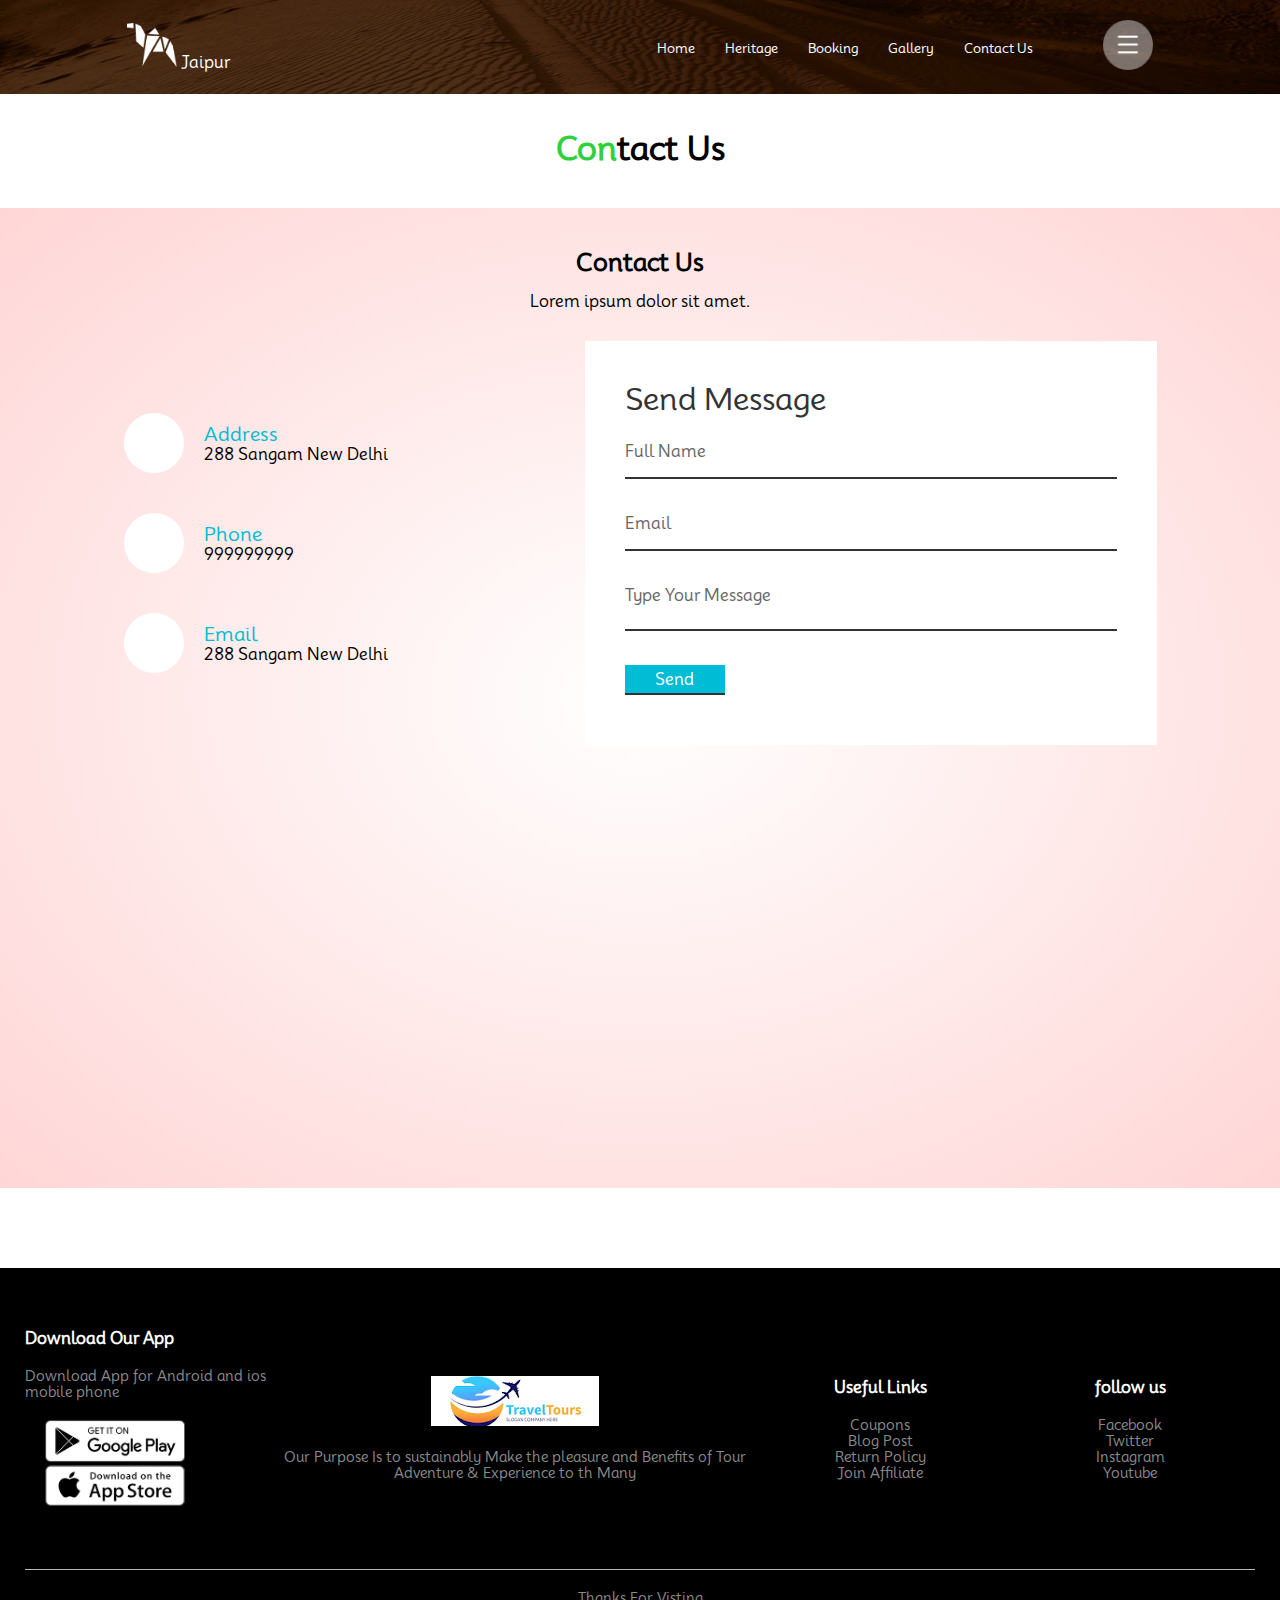
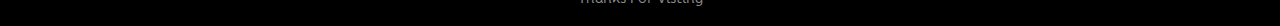
<file: js2/contact.html>
<!DOCTYPE html>
<html lang="en">
<head>
    <meta charset="UTF-8">
    <meta name="viewport" content="width=device-width, initial-scale=1.0">
    <title>Contact US</title>
    <link rel="stylesheet" href="style.css">
    <link rel="stylesheet" href="https://cdnjs.cloudflare.com/ajax/libs/font-awesome/6.4.2/css/all.min.css" integrity="sha512-z3gLpd7yknf1YoNbCzqRKc4qyor8gaKU1qmn+CShxbuBusANI9QpRohGBreCFkKxLhei6S9CQXFEbbKuqLg0DA==" crossorigin="anonymous" referrerpolicy="no-referrer" />
</head>
<body>
    <section id="header">
        <div class="container">
            <div class="row">
                <div class="col-md-12">
                    <nav class="navbar">
                        <div class="logo">
                            <img src="images/logo.png" alt="">
                            <span style="color:white">Jaipur</span>
                        </div>
                        <ul class="menu-list">
                            <li><a href="s1.html">Home</a></li>
                            <li><a href="heritage.html">Heritage</a></li>
                            <li><a href="Hotel booking.html">Booking</a></li>
                            <li><a href="gallery.html">Gallery</a></li>
                            <li><a href="contact.html">Contact Us</a></li>
                            <li> <img src="images/menu.png" class="menu-icon" alt=""></li>
                        </ul>
                    </nav>
                </div>
            </div>
        </div>
        
    </section>
    <h1 class="g-title"><span>Con</span>tact Us</h1>
    <section class="contact">
       <div class="container">
        <div class="row">
            <div class="col-md-12">
                <div class="content-ct">
                    <h2>Contact Us</h2>
                    <p>Lorem ipsum dolor sit amet.</p>
                </div>
                <div class="ct">
                    <div class="contactInfo">
                        <div class="box">
                            <div class="icon"><i class="fa fa-map-marker" aria-hidden="true"></i>
                            </div>
                            <div class="text">
                                <h3>Address</h3>
                                <p>288 Sangam New Delhi </p>
                            </div>
                        </div>
                        <div class="box">
                            <div class="icon"><i class="fa fa-phone" aria-hidden="true"></i>
                            </div>
                            <div class="text">
                                <h3>Phone</h3>
                                <p>999999999</p>
                            </div>
                        </div>
                        <div class="box">
                            <div class="icon"><i class="fa fa-envelope" aria-hidden="true"></i>

                            </div>
                            <div class="text">
                                <h3>Email</h3>
                                <p>288 Sangam New Delhi </p>
                            </div>
                        </div>
                    </div>
                    <div class="contact-form">
                        <form>
                            <h2>Send Message</h2>
                            <div class="inputbox">
                                <input type="text" name="" required="required">
                                <span>Full Name</span>
                            </div>
                            <div class="inputbox">
                                <input type="text" name="" required="required">
                                <span>Email</span>
                            </div>
                            <div class="inputbox">
                                <textarea required="required"></textarea>
                                <span>Type Your Message</span>
                            </div>
                            <div class="inputbox">
                                <input type="submit" name="" value="Send">
                             
                            </div>
                        </form>
                    </div>
                </div>
            </div>
        </div>
       </div>
    </section>
    <section class="footer">
        <div class="container">
            <div class="row">
                <div class="footer-col1">
                    <h3>Download Our App</h3>
                    <p> Download App for Android and ios mobile phone</p>
                     <div class="app-logo">
                        <img src="images/play-store.png">
                        <img src="images/app-store.png">
                     </div>
                </div>
                <div class="footer-col2">
                    <img src="images/j12.png">
                    <p>Our Purpose Is to sustainably Make the pleasure and 
                        Benefits of Tour Adventure & Experience to th Many</p>
                </div>
                <div class="footer-col3">
                    <h3>Useful Links</h3>
                 <ul>
                    <li>Coupons</li>
                    <li>Blog Post</li>
                    <li>Return Policy</li>
                    <li>Join Affiliate</li>
                 </ul>
                </div>
                <div class="footer-col4">
                    <h3>follow us</h3>
                 <ul>
                    <li>Facebook</li>
                    <li>Twitter</li>
                    <li>Instagram</li>
                    <li>Youtube</li>
                 </ul>
                </div>
            </div>
            <hr>
            <p class="copyright">Thanks For Visting</p>
        </div>
    </section>
</body>
</html>
</file>
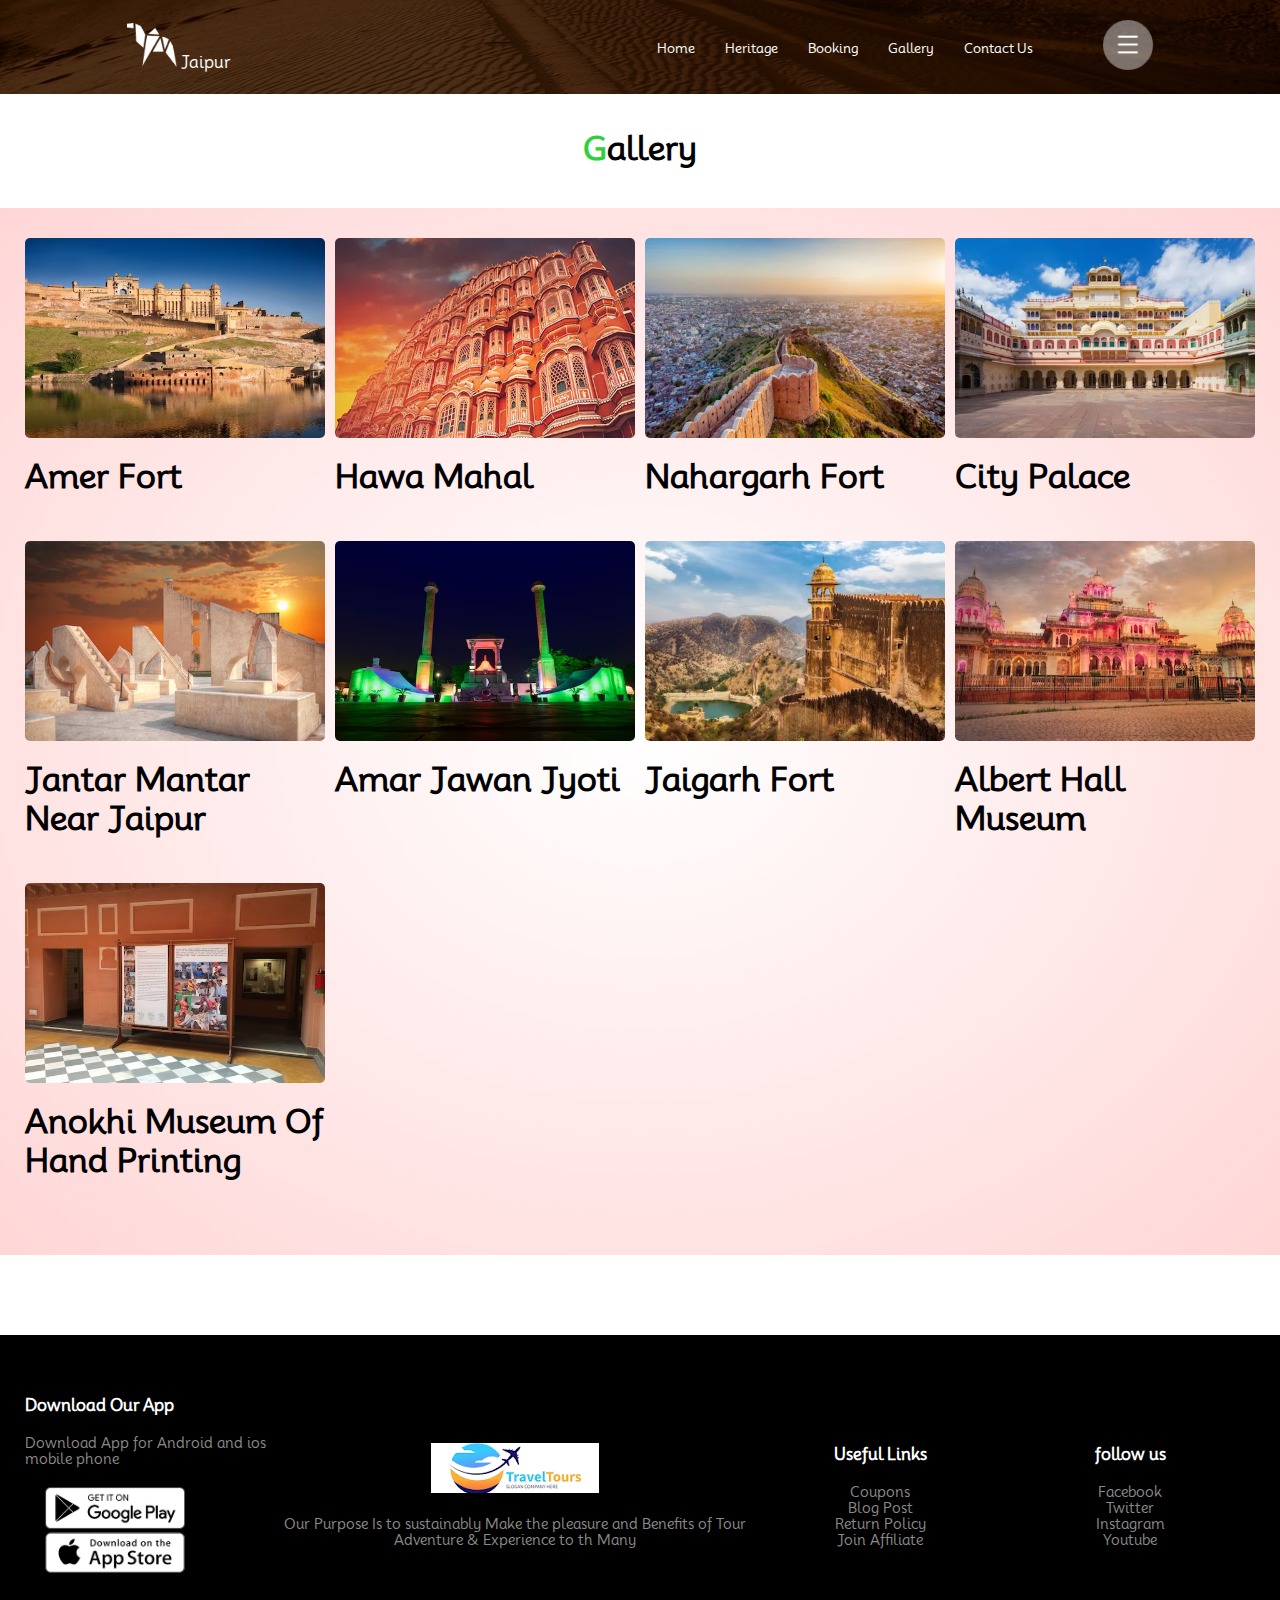
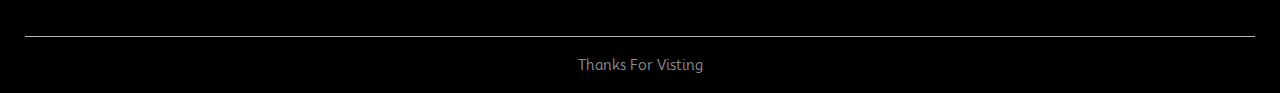
<file: js2/gallery.html>
<!DOCTYPE html>
<html lang="en">

<head>
    <meta charset="UTF-8">
    <meta name="viewport" content="width=device-width, initial-scale=1.0">
    <title>Gallery Page</title>
    <link rel="stylesheet" href="style.css">
</head>

<body>
    <section id="header">
        <div class="container">
            <div class="row">
                <div class="col-md-12">
                    <nav class="navbar">
                        <div class="logo">
                            <img src="images/logo.png" alt="">
                            <span style="color:white">Jaipur</span>
                        </div>
                        <ul class="menu-list">
                            <li><a href="s1.html">Home</a></li>
                            <li><a href="heritage.html">Heritage</a></li>
                            <li><a href="Hotel booking.html">Booking</a></li>
                            <li><a href="gallery.html">Gallery</a></li>
                            <li><a href="contact.html">Contact Us</a></li>
                            <li> <img src="images/menu.png" class="menu-icon" alt=""></li>
                        </ul>
                    </nav>
                </div>
            </div>
        </div>
        
    </section>
    <h1 class="g-title"><span>G</span>allery</h1>
    <section id="g-heritage" style="background:radial-gradient(#fff,#ffd6d6)">
        <div class="container">
            <div class="row">
                <div class="col-md-12">
                    
                    <div class="d-flex">
                        <div class="content">
                            <img src="images/j1.png">
                            <h1>Amer Fort</h1>
                        </div>

                        <div class="content">
                            <img src="images/j2.png">
                            <h1>Hawa Mahal</h1>
                        </div>

                        <div class="content">
                            <img src="images/j3.png">
                            <h1>Nahargarh Fort</h1>
                        </div>

                        <div class="content">
                            <img src="images/j4.png">
                            <h1>City Palace</h1>
                        </div>

                        <div class="content">
                            <img src="images/j5.png">
                            <h1>Jantar Mantar Near Jaipur</h1>
                        </div>

                        <div class="content">
                            <img src="images/j6.png">
                            <h1>Amar Jawan Jyoti</h1>
                        </div>

                        <div class="content">
                            <img src="images/j7.png">
                            <h1>Jaigarh Fort</h1>
                        </div>

                        <div class="content">
                            <img src="images/j8.png">
                            <h1>Albert Hall Museum</h1>

                        </div>
                        <div class="content">
                            <img src="images/j9.png">
                            <h1>Anokhi Museum Of Hand Printing</h1>
                        </div>



                    </div>
                </div>
            </div>
        </div>
    </section>
<!-- footer section  -->
<section class="footer">
    <div class="container">
        <div class="row">
            <div class="footer-col1">
                <h3>Download Our App</h3>
                <p> Download App for Android and ios mobile phone</p>
                 <div class="app-logo">
                    <img src="images/play-store.png">
                    <img src="images/app-store.png">
                 </div>
            </div>
            <div class="footer-col2">
                <img src="images/j12.png">
                <p>Our Purpose Is to sustainably Make the pleasure and 
                    Benefits of Tour Adventure & Experience to th Many</p>
            </div>
            <div class="footer-col3">
                <h3>Useful Links</h3>
             <ul>
                <li>Coupons</li>
                <li>Blog Post</li>
                <li>Return Policy</li>
                <li>Join Affiliate</li>
             </ul>
            </div>
            <div class="footer-col4">
                <h3>follow us</h3>
             <ul>
                <li>Facebook</li>
                <li>Twitter</li>
                <li>Instagram</li>
                <li>Youtube</li>
             </ul>
            </div>
        </div>
        <hr>
        <p class="copyright">Thanks For Visting</p>
    </div>
</section>
</body>

</html>
</file>
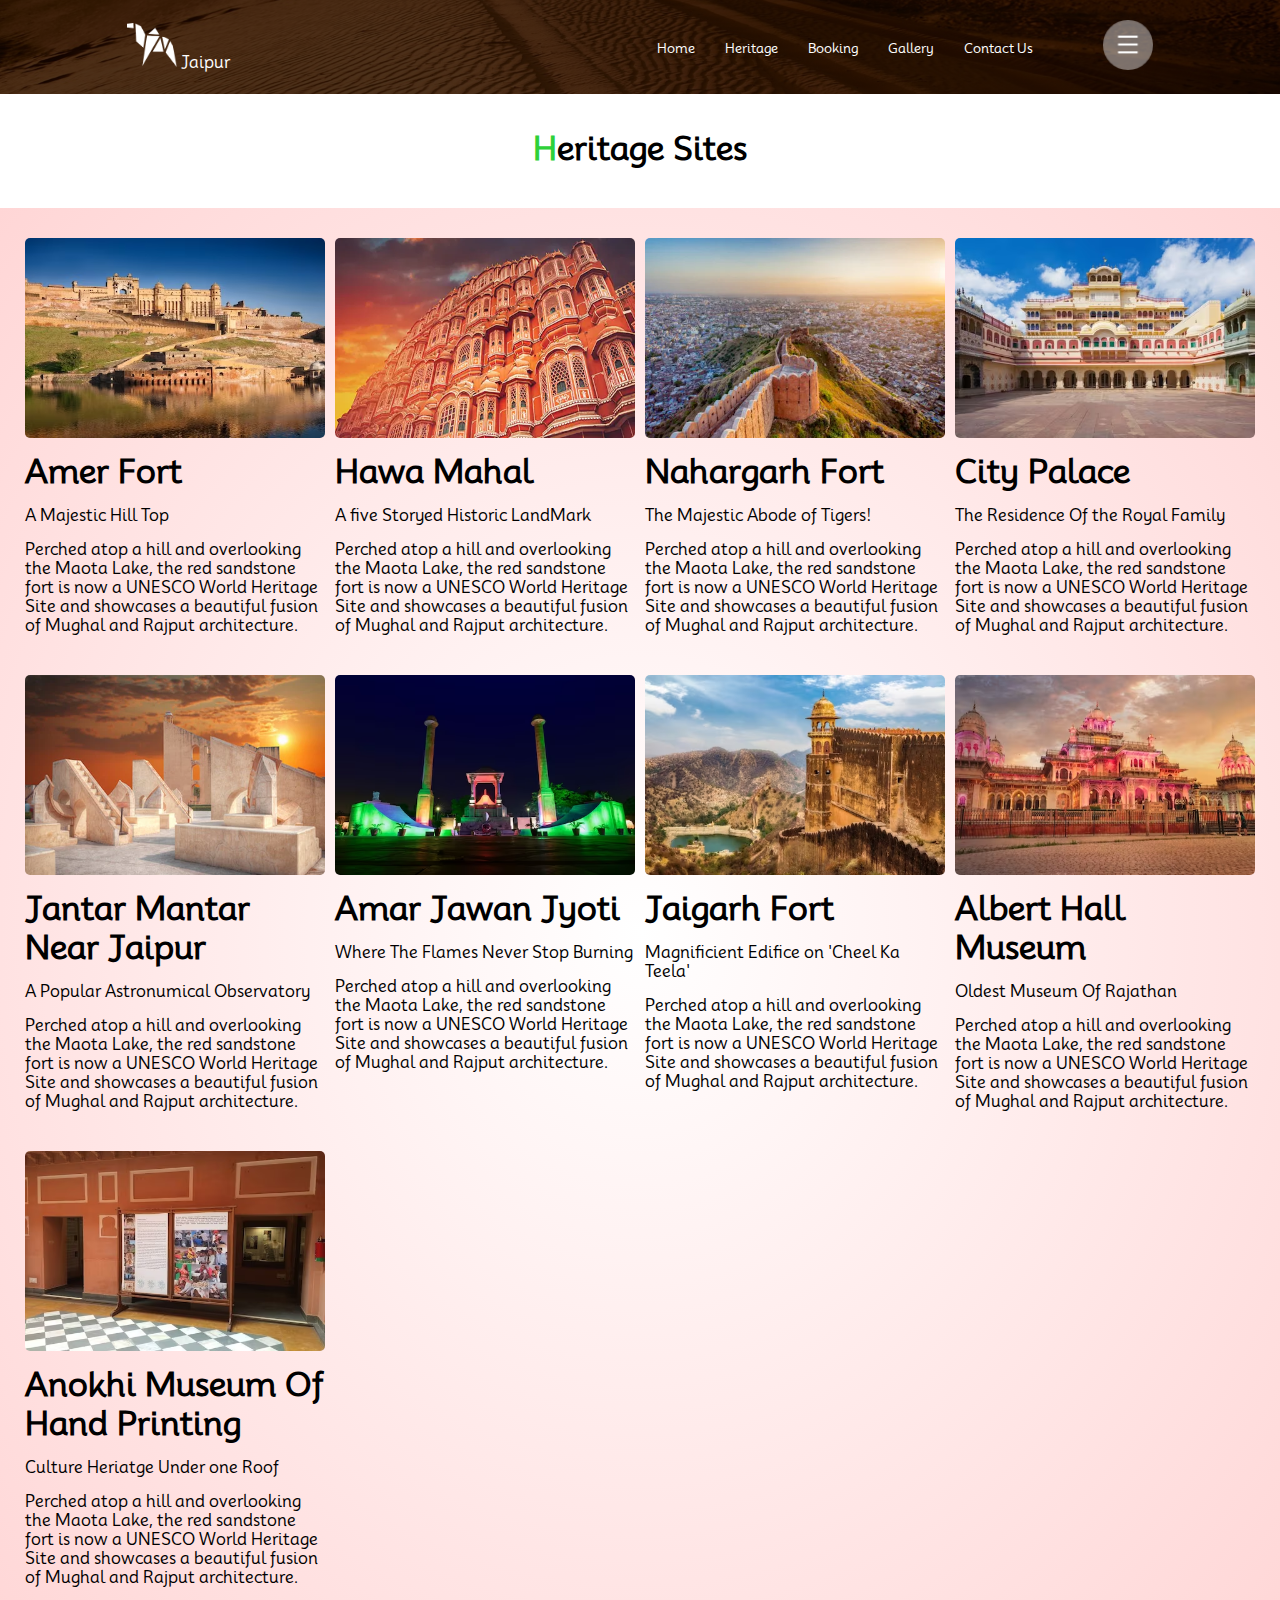
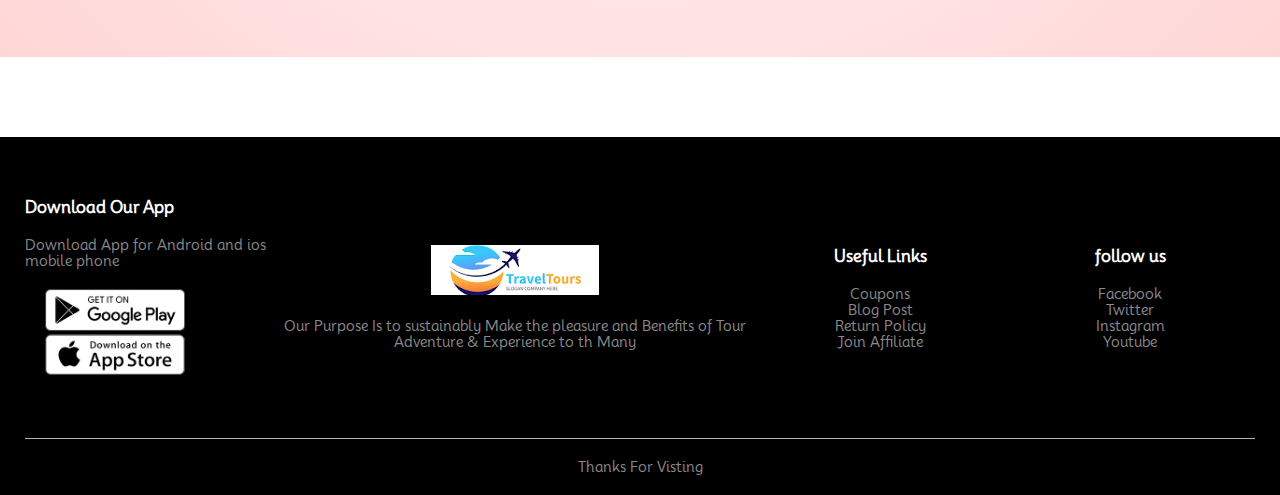
<file: js2/heritage.html>
<!DOCTYPE html>
<html lang="en">

<head>
    <meta charset="UTF-8">
    <meta name="viewport" content="width=device-width, initial-scale=1.0">
    <title>Heritage Sites</title>
    <link rel="stylesheet" href="style.css">
   
</head>

<body>
    <section id="header">
        <div class="container">
            <div class="row">
                <div class="col-md-12">
                    <nav class="navbar">
                        <div class="logo">
                            <img src="images/logo.png" alt="">
                            <span style="color:white">Jaipur</span>
                        </div>
                        <ul class="menu-list">
                            <li><a href="s1.html">Home</a></li>
                            <li><a href="heritage.html">Heritage</a></li>
                            <li><a href="Hotel booking.html">Booking</a></li>
                            <li><a href="gallery.html">Gallery</a></li>
                            <li><a href="contact.html">Contact Us</a></li>
                            <li> <img src="images/menu.png" class="menu-icon" alt=""></li>
                        </ul>
                    </nav>
                </div>
            </div>
        </div>
        
    </section>
    <h1 class="g-title"><span>H</span>eritage Sites</h1>
    <section id="heritage">
        <div class="container">
            <div class="row">
                <div class="col-md-12">
                    <div class="d-flex">
                     <div class="content">
                      <a href="https://www.thrillophilia.com/attractions/amer-fort">
                        <img src="images/j1.png">
                        <h1>Amer Fort</h1>
                        <p class="subt">A Majestic Hill Top</p>
                        <p class="heritage-desc">Perched atop a hill and overlooking the Maota Lake, the red sandstone fort is now a UNESCO World Heritage Site 
                         and showcases a beautiful fusion of Mughal and Rajput architecture.</p>
                      </a>  
                    </div>
                      
                    <div class="content">
                        <a href="https://www.thrillophilia.com/attractions/hawa-mahal">
                          <img src="images/j2.png">
                          <h1>Hawa Mahal</h1>
                          <p class="subt">A five Storyed Historic LandMark</p>
                          <p class="heritage-desc">Perched atop a hill and overlooking the Maota Lake, the red sandstone fort is now a UNESCO World Heritage Site 
                            and showcases a beautiful fusion of Mughal and Rajput architecture.</p>
                        </a>  
                      </div>

                      <div class="content">
                        <a href="https://www.thrillophilia.com/attractions/Nahargarh-fort">
                          <img src="images/j3.png">
                          <h1>Nahargarh Fort</h1>
                          <p class="subt">The Majestic Abode of Tigers!</p>
                          <p class="heritage-desc">
                            Perched atop a hill and overlooking the Maota Lake, the red sandstone fort is now a UNESCO World Heritage Site 
                            and showcases a beautiful fusion of Mughal and Rajput architecture.
                          </p>

                        </a>  
                      </div>

                      <div class="content">
                        <a href="https://www.thrillophilia.com/attractions/city-palace">
                          <img src="images/j4.png">
                          <h1>City Palace</h1>
                          <p class="subt">The Residence Of the Royal Family</p>
                          <p class="heritage-desc">
                            Perched atop a hill and overlooking the Maota Lake, the red sandstone fort is now a UNESCO World Heritage Site 
                            and showcases a beautiful fusion of Mughal and Rajput architecture.
                          </p>

                        </a>  
                      </div>

                      <div class="content">
                        <a href="https://www.thrillophilia.com/attractions/Jantar-Mantar-Near-Jaipur">
                          <img src="images/j5.png">
                          <h1>Jantar Mantar Near Jaipur</h1>
                          <p class="subt">A Popular Astronumical Observatory</p>
                          <p class="heritage-desc">
                            Perched atop a hill and overlooking the Maota Lake, the red sandstone fort is now a UNESCO World Heritage Site 
                            and showcases a beautiful fusion of Mughal and Rajput architecture.
                          </p>

                        </a>  
                      </div>

                      <div class="content">
                        <a href="https://www.thrillophilia.com/attractions/amar-jawan-jyoti">
                          <img src="images/j6.png">
                          <h1>Amar Jawan Jyoti</h1>
                          <p class="subt">Where The Flames Never Stop Burning</p>
                          <p class="heritage-desc">
                            Perched atop a hill and overlooking the Maota Lake, the red sandstone fort is now a UNESCO World Heritage Site 
                            and showcases a beautiful fusion of Mughal and Rajput architecture.
                          </p>

                        </a>  
                      </div>

                      <div class="content">
                        <a href="https://www.thrillophilia.com/attractions/magnificient-eddifice-on-cheel-k-teela">
                          <img src="images/j7.png">
                          <h1>Jaigarh Fort</h1>
                          <p class="subt">Magnificient Edifice on 'Cheel Ka Teela'</p>
                          <p class="heritage-desc">
                            Perched atop a hill and overlooking the Maota Lake, the red sandstone fort is now a UNESCO World Heritage Site 
                            and showcases a beautiful fusion of Mughal and Rajput architecture.
                          </p>

                        </a>  
                      </div>

                      <div class="content">
                        <a href="https://www.thrillophilia.com/attractions/albert-hall-museum">
                          <img src="images/j8.png">
                          <h1>Albert Hall Museum</h1>
                          <p class="subt">Oldest Museum Of Rajathan</p>
                          <p class="heritage-desc">
                            Perched atop a hill and overlooking the Maota Lake, the red sandstone fort is now a UNESCO World Heritage Site 
                            and showcases a beautiful fusion of Mughal and Rajput architecture.
                          </p>

                        </a>  
                      </div>

                      <div class="content">
                        <a href="https://www.thrillophilia.com/attractions/anokhi-museum-of-hand-printing">
                          <img src="images/j9.png">
                          <h1>Anokhi Museum Of Hand Printing</h1>
                          <p class="subt">Culture Heriatge Under one Roof</p>
                          <p class="heritage-desc">
                            Perched atop a hill and overlooking the Maota Lake, the red sandstone fort is now a UNESCO World Heritage Site 
                            and showcases a beautiful fusion of Mughal and Rajput architecture.
                          </p>

                        </a>  
                      </div>
                           
                           

                    </div>
                </div>
            </div>
        </div>
    </section>
    <section class="footer">
        <div class="container">
            <div class="row">
                <div class="footer-col1">
                    <h3>Download Our App</h3>
                    <p> Download App for Android and ios mobile phone</p>
                     <div class="app-logo">
                        <img src="images/play-store.png">
                        <img src="images/app-store.png">
                     </div>
                </div>
                <div class="footer-col2">
                    <img src="images/j12.png">
                    <p>Our Purpose Is to sustainably Make the pleasure and 
                        Benefits of Tour Adventure & Experience to th Many</p>
                </div>
                <div class="footer-col3">
                    <h3>Useful Links</h3>
                 <ul>
                    <li>Coupons</li>
                    <li>Blog Post</li>
                    <li>Return Policy</li>
                    <li>Join Affiliate</li>
                 </ul>
                </div>
                <div class="footer-col4">
                    <h3>follow us</h3>
                 <ul>
                    <li>Facebook</li>
                    <li>Twitter</li>
                    <li>Instagram</li>
                    <li>Youtube</li>
                 </ul>
                </div>
            </div>
            <hr>
            <p class="copyright">Thanks For Visting</p>
        </div>
    </section>
</body>

</html>
</file>
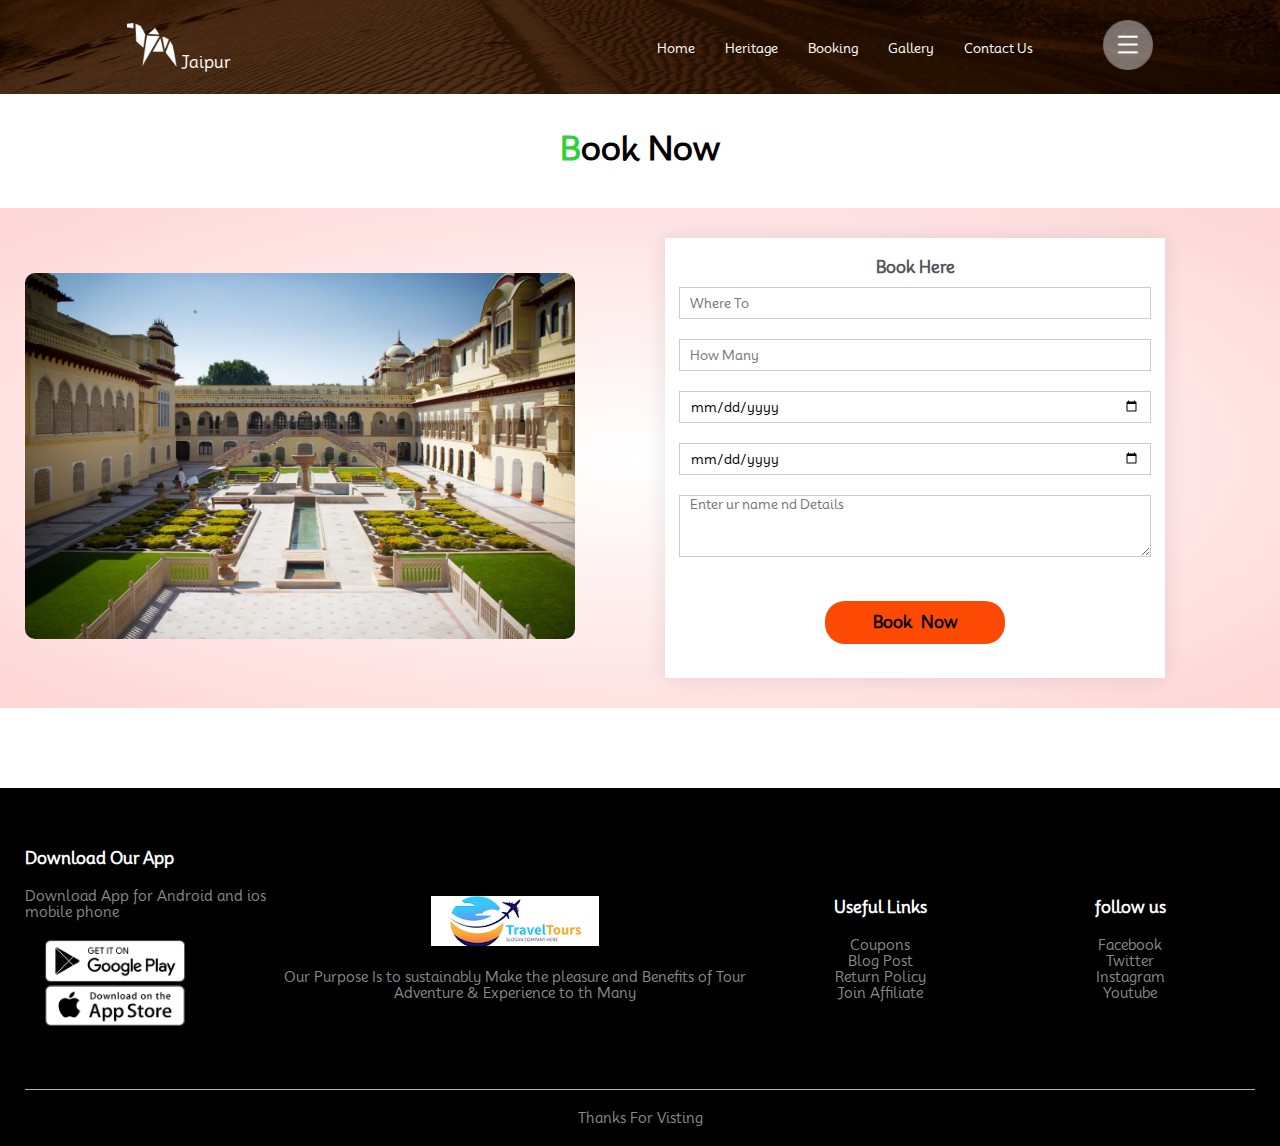
<file: js2/Hotel booking.html>
<!DOCTYPE html>
<html lang="en">

<head>
    <meta charset="UTF-8">
    <meta name="viewport" content="width=device-width, initial-scale=1.0">
    <title>Book Tickets</title>
    <link rel="stylesheet" href="style.css">
</head>

<body>
    <section id="header">
        <div class="container">
            <div class="row">
                <div class="col-md-12">
                    <nav class="navbar">
                        <div class="logo">
                            <img src="images/logo.png" alt="">
                            <span style="color:white">Jaipur</span>
                        </div>
                        <ul class="menu-list">
                            <li><a href="s1.html">Home</a></li>
                            <li><a href="heritage.html">Heritage</a></li>
                            <li><a href="Hotel booking.html">Booking</a></li>
                            <li><a href="gallery.html">Gallery</a></li>
                            <li><a href="contact.html">Contact Us</a></li>
                            <li> <img src="images/menu.png" class="menu-icon" alt=""></li>
                        </ul>
                    </nav>
                </div>
            </div>
        </div>
        
    </section>
    <h1 class="g-title"><span>B</span>ook Now </h1>
    <section id="formbooking">
        <div class="container">
            <div class="row">
                <div class="col-md-12">
                    <div class="flex">
                        <div class="left">
                            <img src="images/j10.png" alt="">
                        </div>
                        <div class="right">
                            <span>Book Here</span>
                            <form action="#">
                                <input type="text" class="form-control" placeholder="Where To" required><br>
                                <input type="text" class="form-control" placeholder="How Many" required><br>
                                <input type="date" class="form-control" placeholder="Arrival" required><br>
                                <input type="date" class="form-control" placeholder="Leaving" required><br>
                                <textarea class="form-control" rows="5" name="text"
                                    placeholder="Enter ur name nd Details"></textarea>
                                <button type="submit">Book Now</button>
                            </form>


                        </div>
                    </div>
                </div>
            </div>
        </div>
    </section>
    <section class="footer">
        <div class="container">
            <div class="row">
                <div class="footer-col1">
                    <h3>Download Our App</h3>
                    <p> Download App for Android and ios mobile phone</p>
                     <div class="app-logo">
                        <img src="images/play-store.png">
                        <img src="images/app-store.png">
                     </div>
                </div>
                <div class="footer-col2">
                    <img src="images/j12.png">
                    <p>Our Purpose Is to sustainably Make the pleasure and 
                        Benefits of Tour Adventure & Experience to th Many</p>
                </div>
                <div class="footer-col3">
                    <h3>Useful Links</h3>
                 <ul>
                    <li>Coupons</li>
                    <li>Blog Post</li>
                    <li>Return Policy</li>
                    <li>Join Affiliate</li>
                 </ul>
                </div>
                <div class="footer-col4">
                    <h3>follow us</h3>
                 <ul>
                    <li>Facebook</li>
                    <li>Twitter</li>
                    <li>Instagram</li>
                    <li>Youtube</li>
                 </ul>
                </div>
            </div>
            <hr>
            <p class="copyright">Thanks For Visting</p>
        </div>
    </section>
</body>

</html>
</file>
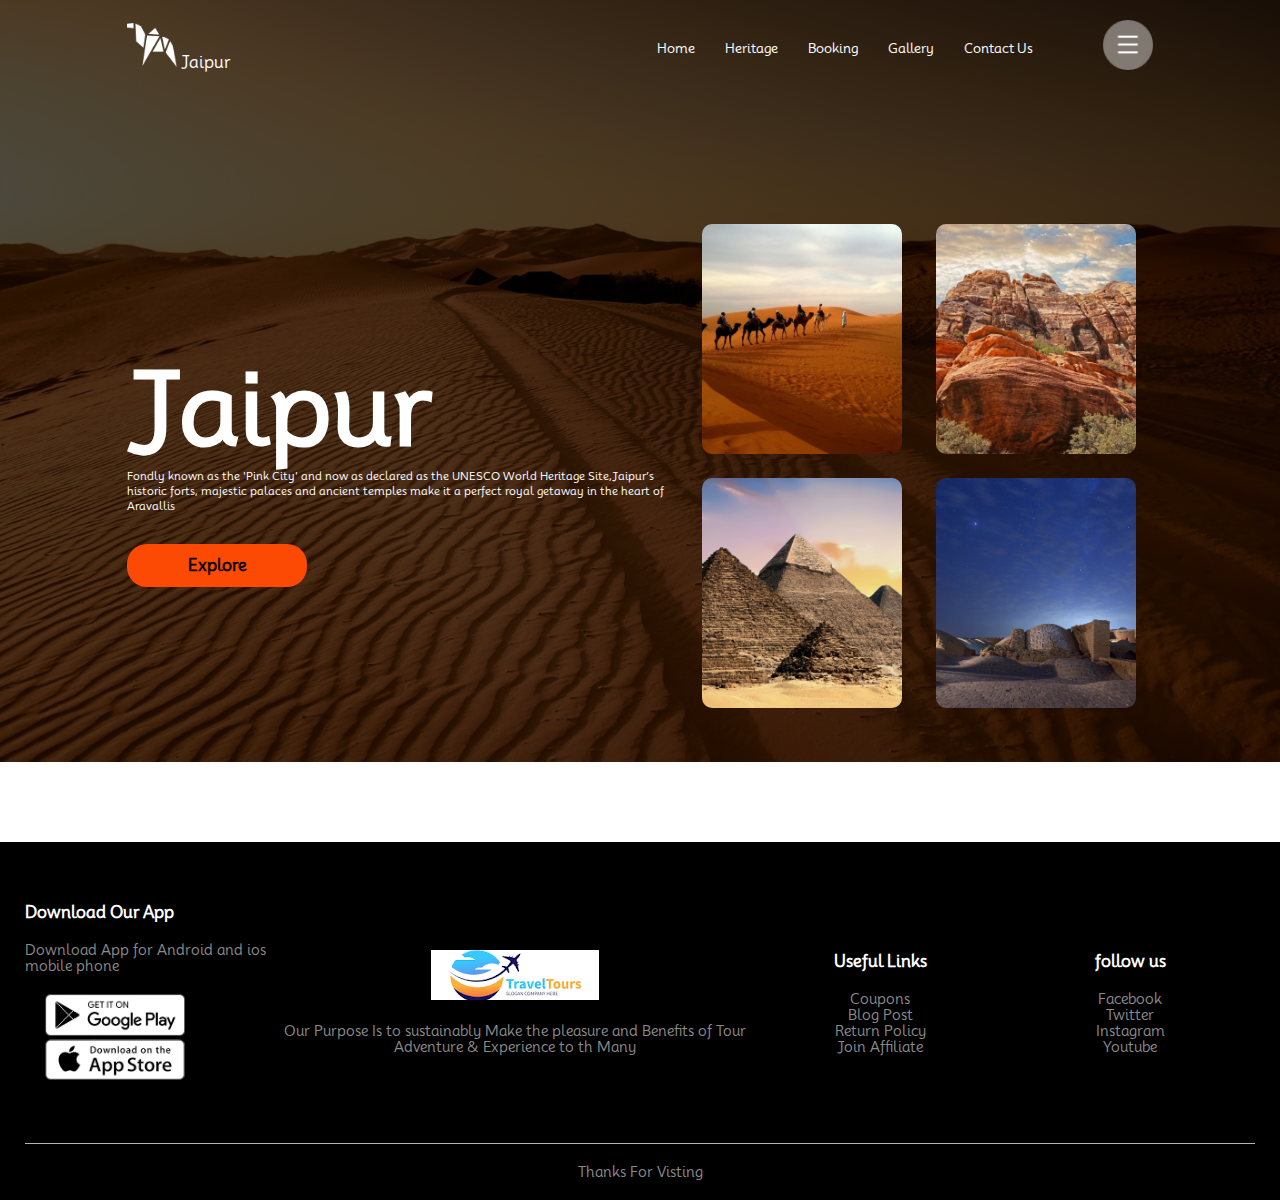
<file: js2/s1.html>
<!DOCTYPE html>
<html lang="en">
<head>
    <meta charset="UTF-8">
    <meta name="viewport" content="width=device-width, initial-scale=1.0">
    <title>Home Page</title>
    <link rel="stylesheet" href="style.css">
</head>
<body>
    <section id="header">
        <div class="container">
            <div class="row">
                <div class="col-md-12">
                    <nav class="navbar">
                        <div class="logo">
                            <img src="images/logo.png" alt="">
                            <span style="color:white">Jaipur</span>
                        </div>
                        <ul class="menu-list">
                            <li><a href="s1.html">Home</a></li>
                            <li><a href="heritage.html" target="_blank">Heritage</a></li>
                            <li><a href="Hotel booking.html"  target="_blank">Booking</a></li>
                            <li><a href="gallery.html">Gallery</a></li>
                            <li><a href="">Contact Us</a></li>
                            <li><a href=""><img src="images/menu.png" class="menu-icon" alt=""></a></li>
                           
                        </ul>
                    </nav>
                </div>
            </div>
        </div>
        <section id="tattoo">
            <div class="container">
                <div class="row">
                    <div class="col-md-12">
                       <div class="flex">
                        <div class="left">
                            <h1>Jaipur</h1>
                            <p>Fondly known as the 'Pink City' and now as declared as the UNESCO World
                                Heritage Site,Jaipur’s historic forts, majestic palaces and ancient temples make it a perfect royal getaway in the heart of Aravallis
                            </p>
                            <button type="button">Explore</button>
                        </div>
                        <div class="right">
                            <div class="card card1">
                               
                            </div>
                            <div class="card card2">
                                
                            </div>
                            <div class="card card3">
                                
                            </div>
                            <div class="card card4">
                               
                            </div>
                        </div>
                       </div>
                    </div>
                </div>
            </div>
        </section>
        
    </section>
    <section class="footer">
        <div class="container">
            <div class="row">
                <div class="footer-col1">
                    <h3>Download Our App</h3>
                    <p> Download App for Android and ios mobile phone</p>
                     <div class="app-logo">
                        <img src="images/play-store.png">
                        <img src="images/app-store.png">
                     </div>
                </div>
                <div class="footer-col2">
                    <img src="images/j12.png">
                    <p>Our Purpose Is to sustainably Make the pleasure and 
                        Benefits of Tour Adventure & Experience to th Many</p>
                </div>
                <div class="footer-col3">
                    <h3>Useful Links</h3>
                 <ul>
                    <li>Coupons</li>
                    <li>Blog Post</li>
                    <li>Return Policy</li>
                    <li>Join Affiliate</li>
                 </ul>
                </div>
                <div class="footer-col4">
                    <h3>follow us</h3>
                 <ul>
                    <li>Facebook</li>
                    <li>Twitter</li>
                    <li>Instagram</li>
                    <li>Youtube</li>
                 </ul>
                </div>
            </div>
            <hr>
            <p class="copyright">Thanks For Visting</p>
        </div>
    </section>
  
 
</body>
</html>
</file>
<file: js2/style.css>
@import url('https://fonts.googleapis.com/css2?family=Mooli&display=swap');

*{
    margin:0;
    padding:0;
    font-family: 'Mooli', sans-serif;
}

body{
    font-family: 'Mooli', sans-serif;
}


 #header{
    width:100%;
    background-image: linear-gradient(rgba(0,0,0,0.7),
    rgba(0,0,0,0.7)),url(images/background.png);
    background-position: center;
    background-size: cover;
    padding-left: 8%;
    padding-right: 8%;
    box-sizing: border-box;
}

.container {
    max-width: 1300px;
    margin: auto;
    padding-left: 25px;
    padding-right: 25px;
}

.navbar{
    height:12%;
    display:flex;
    align-items: center;
    justify-content:space-between;
    padding: 20px 0;
}
.logo img{
    width: 50px;
    cursor:pointer;
}

.menu-icon{
    width:50px;
    cursor:pointer;
    margin-left:40px;
}

nav{
    flex:1;
    text-align: right;
   
}


ul.menu-list {
    display: flex;
    align-items: center;
}


nav ul li{
    list-style: none;
    display:inline-block;
    margin-left: 30px;

}
nav ul li a{
    text-decoration: none;
    color:#fff;
    font-size: 13px;
}
#tattoo{
    display:flex;
    height:88%;
    align-items: center;
    padding-bottom: 40px;
}

#tattoo .flex {
   display: flex;
   justify-content: center;
   align-items: center;
}



.col{
    flex-basis:50%
}
#tattoo h1{
    color:#fff;
    font-size:100px;
}
#tattoo p{
    color:#fff;
    font-size:11px;
    line-height: 15px;
}
button{
    width: 180px;
    color: #000;
    font-size: 16px;
    word-spacing: 5px;
    padding: 12px 0;
    background: rgb(252, 73, 3);
    border: 0;
    font-weight: 600;
    border-radius: 20px;
    outline: none;
    margin-top: 30px;
    cursor: pointer;
}

#header .card{
    width:200px;
    height:230px;
    display:inline-block;
    border-radius:10px;
    padding:15px 25px;
    box-sizing:border-box;
    cursor:pointer;
    margin:10px 15px;
    background-position: center;
    background-size:cover;
    transition: transform 0.5s;
}
.card1{
   background-image: url(images/pic-1.png);
}
.card2{
    background-image: url(images/pic-2.png);
}
.card3{
    background-image: url(images/pic-3.png);
}
.card4{
    background-image: url(images/pic-4.png);
}
.card:hover{
    transform:translateY(-10px);
}
h5{
    color:#fff;
    text-shadow: 0 0 5px #999;
}
 #header .card p{
    text-shadow:0 0 15px #000;
    font-size: 8px;
 }
 section:not(#header,.footer) {
    margin: 80px 0;
   
    padding: 40px 0;
}
 
    

/*Book Section*/
section#formbooking{
    padding: 30px 0;
    background: radial-gradient(#fff,#ffd6d6);
}


#formbooking .flex{
   display: flex;
    justify-content: space-between;
    align-items: center;
}


 .container1{
    padding:50px 0;
    background:radial-gradient(#fff,#ffd6d6)
 }
 #formbooking .right{
    background:#fff;
    height:400px;
    position:relative;
    text-align:center;
    padding:20px 0;
    margin:auto;
    box-shadow:0 0 20px 0px rgba(0,0,0,0.1);
 }
 #formbooking .right span{
    font-weight:bold;
    padding:0 10px;
    color:#555;
    cursor:pointer;
    width:100px;
    display:inline-block;
 }

 #formbooking .left img {
   border-radius: 10px;
   width: 550px
}

#formbooking form textarea {
    width: 90%;
    height: 60px;
    margin: 10px;
    padding: 0 10px;
    border: 1px solid #ccc;
}


 .form-btn{
    display:inline-block;
 }

 .form-container form{
    max-width:300px;
    padding:0 20px;
    position:absolute;
    top:130px;
 }
 form input{
    width:90%;
    height:30px;
    margin:10px;
    padding: 0 10px;
    border:1px solid #ccc;
 }

 #formbooking form {
    width: 500px;
}

 

/* section heritage */

.d-flex {
    display: flex;
    justify-content: space-between;
    flex-wrap: wrap;
}

.content {
    width: 300px;
    border-radius: 10px;
    
    margin-bottom: 30px;
}

.content img {
    width: 300px;
    height:200px;
    border-radius: 5px;
}

.content>a {
    text-decoration: none;
}

section#heritage {
    padding: 30px 0;
    background: radial-gradient(#fff,#ffd6d6);
}

p.heritage-desc {
    color: #000;
    margin: 10px 0;
}

#heritage .content h1 {
    margin: 10px 0;
    color: #000;
    font-weight: 600;
}

p.subt {
    margin: 15px 0;
    color: #000;
}

 /*section Gallery Started*/
 


 h1.g-title {
    text-align: center;
    margin-bottom: -40px;
    margin-top: 35px;
}

h1.g-title span {
    color: rgb(46, 209, 57);
}

section#g-heritage {
    padding: 30px 0;
}

section#g-heritage h1 {
    margin: 15px 0;
}






/* footer Section */
.footer{
    background: #000;
    color:#8a8a8a;
    font-size: 14px;
    padding:60px 0 20px;
}

.footer .row {
    display: flex;
    align-items: center;
    flex-wrap: wrap;
    justify-content: space-around;
}
.footer p{
    color:#8a8a8a;

}

.footer h3{
    color:#fff;
    margin-bottom:20px;
}

.footer-col1, .footer-col2, .footer-col3, .footer-col4{
    min-width:250px;
    margin-bottom:20px;
}
.footer-col1{
    flex-basis:30px;

}
.footer-col2{
    flex: 1;
    text-align:center;

}
.footer-col2 img{
    width:180px;
    margin-bottom:20px;
    width: 250px;
    margin-bottom: 20px;
    height: 50px;
    object-fit: none;
}
.footer-col3, .footer-col4{
flex-basis:12%;
text-align:center;
}

ul{
    list-style-type:none;
}

.app-logo{
    margin:20px;

}

.app-logo img{
    width:140px;
}

.footer hr{
    border:none;
    background:#b5b5b5;
    height:1px;
    margin:20px 0;

}

.copyright{
    text-align:center;
}


.footer .menu-icon{
    width:28px;
    margin-left:20px;
    display:none;
}




    
    

}

@media (min-width:768px){
    .hamburger{
        display:none;
    }

    
}

/*Contact section*/

.contact{
    position:relative;
    min-height: 100vh;
    padding:50px 100px;
    
    justify-content: center;
    align-items: center;
    flex-direction: column;
    background: radial-gradient(#fff,#ffd6d6);
}
.contact .content h2{
    font-size:36px;
    font-weight: 500;
    color:#fff;
}
.contact .ct p {
    color: #000;
}

.contact .ct{
    
    display: flex;
    align-items: center;
    justify-content: space-around;
}

.contact .container .contactInfo .box{
    position:relative;
    padding:20px 0;
    display:flex;
    align-items: center;
}

.contact .container .contactInfo .box .icon{
    min-width:60px;
    height:60px;
    display: flex;
    background:#fff;
    justify-content: center;
    align-items: center;
    border-radius: 50%;
    font-size: 22px;
}

.contact .container .contactInfo .box .text{
    display:flex;
    margin-left: 20px;
    font-size: 16px;
    color:#fff;
    flex-direction: column;
    font-weight: 300;
}
.contact .container .contactInfo .box .text h3{
    font-weight: 500;
    color:#00bcd4;
}

.contact-form{
    width:40%;
    padding:40px;
    background:#fff;

}

.contact-form h2{
    font-size: 30px;
    color:#333;
    font-weight: 500;
}

.contact-form .inputbox{
    position:relative;
    width:100%;
    margin-top:10px;
}

.contact-form .inputbox input,
.contact-form .inputbox textarea{
    width:100%;
    padding: 5px 0;
    font-size: 16px;
    margin: 10px 0;
    border:none;
    border-bottom: 2px solid #333;
    outline:none;
    resize:none;
}

.contact-form .inputbox span{
    position:absolute;
    left:0;
    padding:5px 0;
    font-size: 16px;
    margin:10px 0;
    pointer-events: none;
    transition:0.5s;
    color:#666;
}

.contact-form .inputbox input:focus~span,
.contact-form .inputbox input:valid~span,
.contact-form .inputbox textarea:focus~span,
.contact-form .inputbox textarea:valid~span
{
    color:#e91e63;
    font-size:12px;
    transform:translateY(-20px);

}
.contact-form .inputbox input[type="submit"]{
    width:100px;
    background: #00bcd4;
    color:#fff;
}
.content-ct {
    margin-bottom: 30px;
    text-align: center;
}

.content-ct h2 {
    font-size: 24px;
    margin-bottom: 15px;
}
</file>
